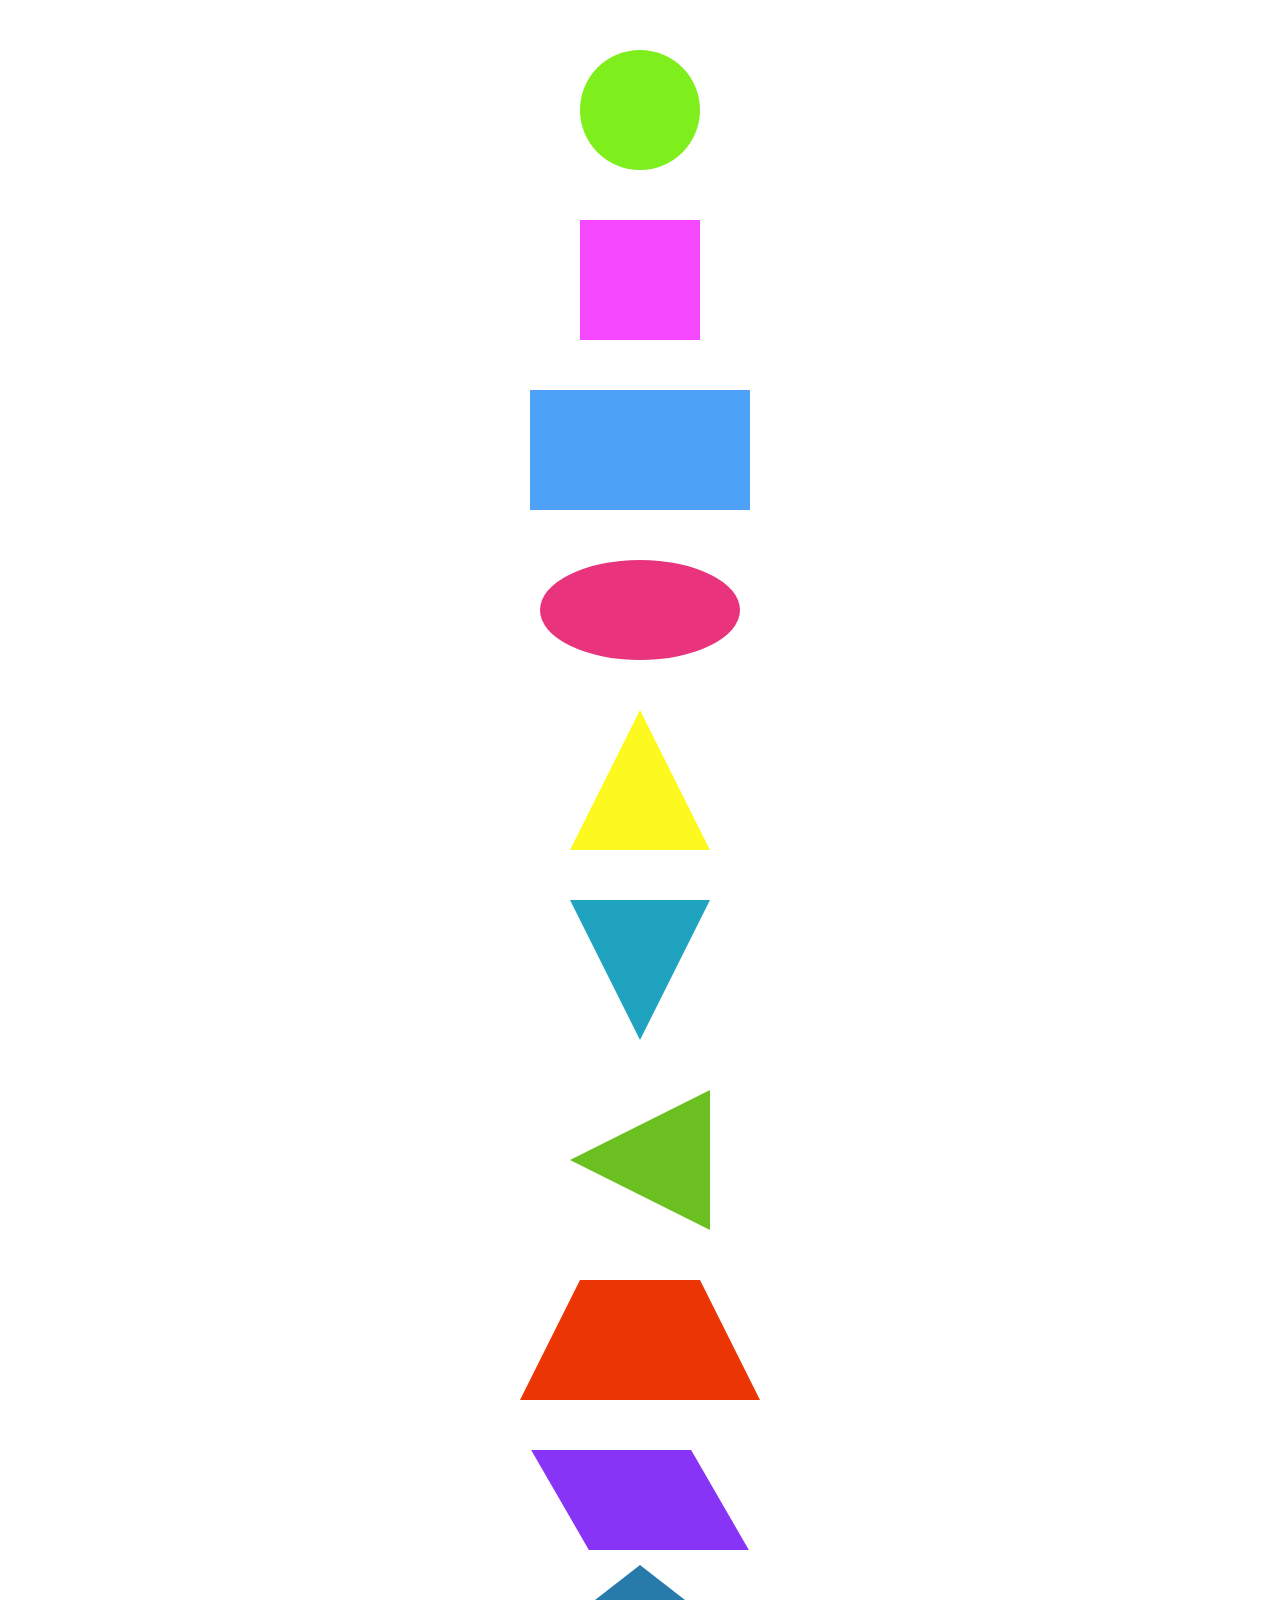
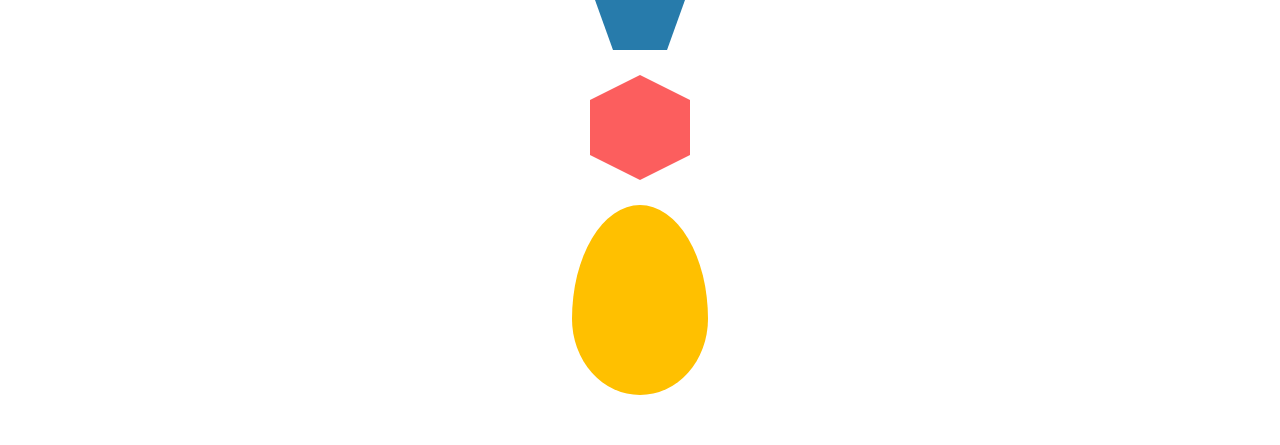
<file: forms.html>
<!DOCTYPE html>
<html>
<head>
	<title>Forms</title>
	<link rel="stylesheet" type="text/css" href="css/css.css">
</head>
<body>

	<div id="circle"></div>
	<div id="square"></div>
	<div id="rectangle"></div>
	<div id="oval"></div>
	<div id="triangle"></div>
	<div id="triangle_down"></div>
	<div id="triangle_left"></div>
	<div id="triangle_righ"></div>
	<div id="diamond"></div>
	<div id="trapezium"></div>
	<div id="parallelogram"></div>
	<div id="pentagon"></div>
	<div id="hexagon"></div>
	<div id="egg"></div>

</body>
</html>
</file>
<file: css/css.css>
#circle {
				width: 120px;
				height: 120px;
				background: #7fee1d;
				-webkit-border-radius: 60px;
				-moz-border-radius: 60px;
				border-radius: 60px;
			}

			#square { 
				   width: 120px;
				   height: 120px;
				   background: #f447ff; 
				}

				#rectangle { 
					width: 220px;
					height: 120px;
					background: #4da1f7; 
				}

				#oval {
			width: 200px;
			height: 100px;
			background: #e9337c;
			-webkit-border-radius: 100px / 50px;
			-moz-border-radius: 100px / 50px;
			border-radius: 100px / 50px;
		}


		#triangle{
		   width: 0; 
		   height: 0;  
		   border-bottom: 140px solid #fcf921; 
		   border-left: 70px solid transparent; 
		   border-right: 70px solid transparent; 
		}

		#triangle_down {
			width: 0;
			height: 0;
			border-top: 140px solid #20a3bf;
			border-left: 70px solid transparent;
			border-right: 70px solid transparent;
		}

		#triangle_left {
			width: 0;
			height: 0;
			border-top: 70px solid transparent;
			border-right: 140px solid #6bbf20;
			border-bottom: 70px solid transparent;
		}


		#triangle_right{
			width: 0;
			height: 0;
			border-top: 70px solid transparent;
			border-left: 140px solid #ff5a00;
			border-bottom: 70px solid transparent;
		}


		#trapezium {
			height: 0;
			width: 120px;
			border-bottom: 120px solid #ec3504;
			border-left: 60px solid transparent;
			border-right: 60px solid transparent;
		}

		#parallelogram {
				width: 160px;
				height: 100px;
				background: #8734f7;
				-webkit-transform: skew(30deg);
				-moz-transform: skew(30deg);
				-o-transform: skew(30deg);
				transform: skew(30deg);
			}

		#pentagon {
		width: 54px;
		position: relative;
		border-width: 50px 18px 0;
		border-style: solid;
		border-color: #277bab transparent;
	}

	#pentagon:before {
		content: "";
		height: 0;
		width: 0;
		position: absolute;
		top: -85px;
		left: -18px;
		border-width: 0 45px 35px;
		border-style: solid;
		border-color: transparent transparent #277bab;
	}

	#hexagon {
			width: 100px;
			height: 55px;
			background: #fc5e5e;
			position: relative;
			margin: 10px auto;
		}

		#hexagon:before {
			content: "";
			width: 0;
			height: 0;
			position: absolute;
			top: -25px;
			left: 0;
			border-left: 50px solid transparent;
			border-right: 50px solid transparent;
			border-bottom: 25px solid #fc5e5e;
		}

		#hexagon:after {
			content: "";
			width: 0;
			height: 0;
			position: absolute;
			bottom: -25px;
			left: 0;
			border-left: 50px solid transparent;
			border-right: 50px solid transparent;
			border-top: 25px solid #fc5e5e;
		}

		#egg {
    width: 136px;
    height: 190px;
    background: #ffc000;
    display: block;
    -webkit-border-radius: 63px 63px 63px 63px / 108px 108px 72px 72px;
    border-radius: 50% 50% 50% 50% / 60% 60% 40% 40%;
}


div	{
	margin: 50px auto;
}
</file>
